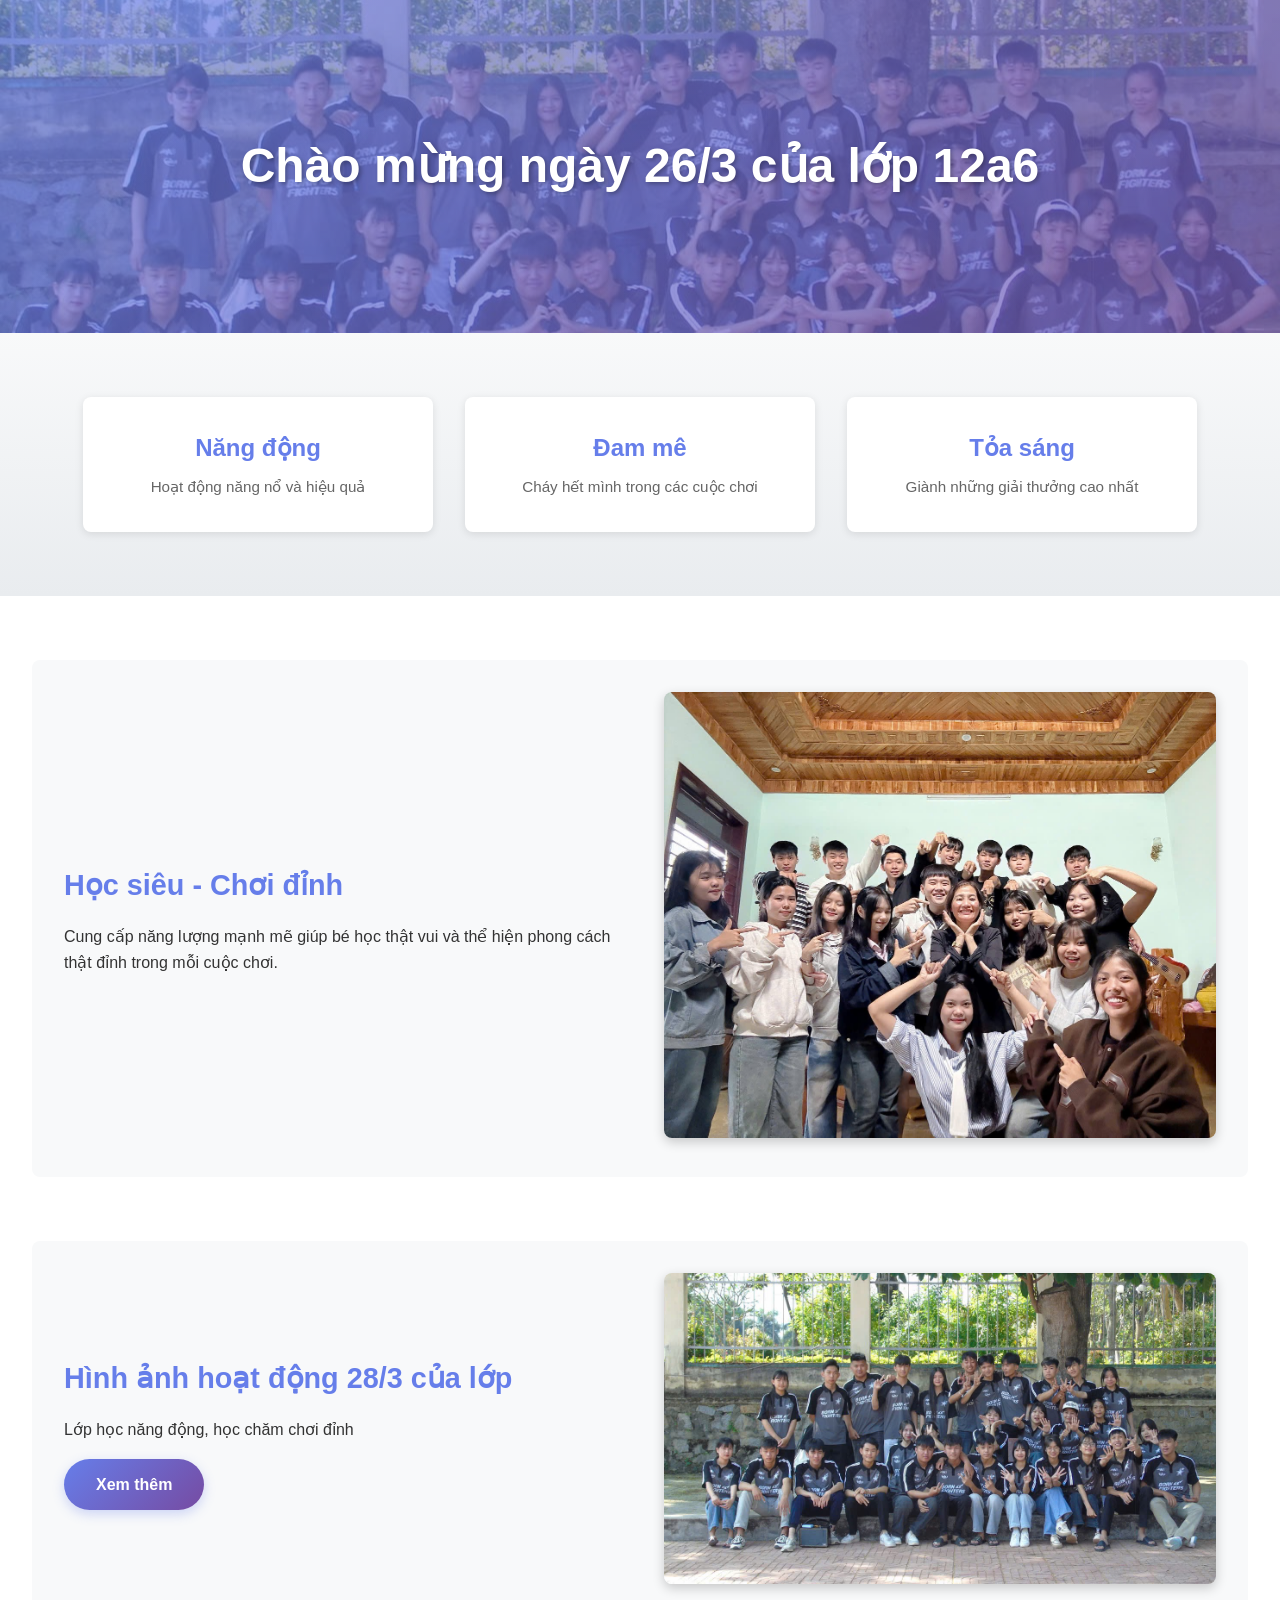
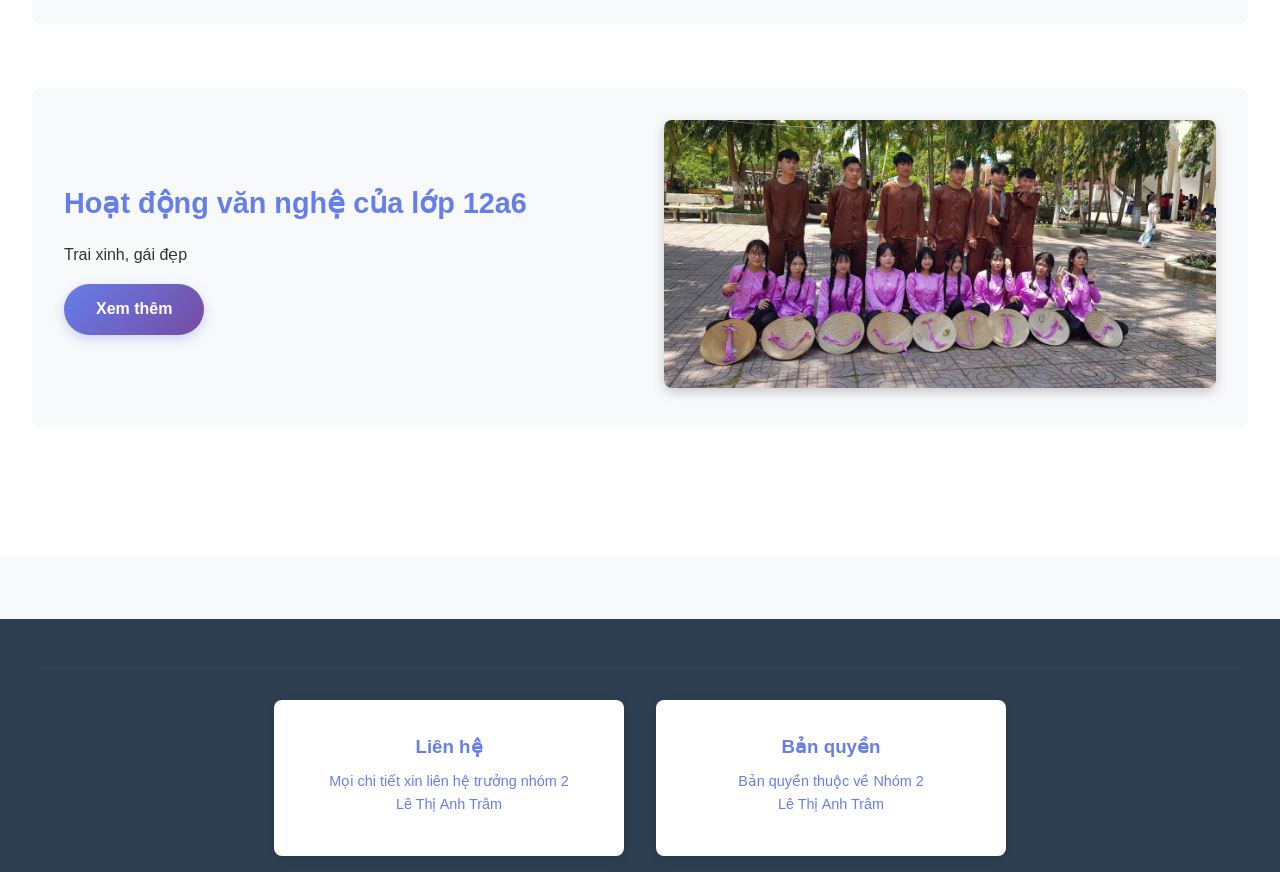
<file: index.html>
<!DOCTYPE html>
<html lang="vi">
	<head>
		<meta charset="utf-8">
		<meta name="viewport" content="width=device-width, initial-scale=1.0">
		<title>Trang chủ - Lớp 12a6</title>
		<link href="styles.css" rel="stylesheet" type="text/css">
	</head>

	<body>
		<div class="banner">
			<div class="banner-content">
				<h1>Chào mừng ngày 26/3 của lớp 12a6</h1>
			</div>
		</div>

		<div class="slogan">
			<div class="row">
				<div class="block_3">
					<h3>Năng động</h3>
					<p class="text-content">Hoạt động năng nổ và hiệu quả</p>
				</div>
				<div class="block_3">
					<h3>Đam mê</h3>
					<p class="text-content">Cháy hết mình trong các cuộc chơi</p>
				</div>
				<div class="block_3">
					<h3>Tỏa sáng</h3>
					<p class="text-content">Giành những giải thưởng cao nhất</p>
				</div>
			</div>
		</div>
		
		<div class="content">
			<div class="content-item">
				<div class="content-text">
					<h3>Học siêu - Chơi đỉnh</h3>
					<p>Cung cấp năng lượng mạnh mẽ giúp bé học thật vui và thể hiện phong cách thật đỉnh trong mỗi cuộc chơi.</p>
				</div>
				<div class="content-image">
					<img src="anh9.jpg" alt="Học siêu - Chơi đỉnh">
				</div>
			</div>

			<div class="content-item reverse">
				<div class="content-image">
					<img src="anh3.jpg" alt="Câu lạc bộ thể thao">
				</div>
				<div class="content-text">
					<h3>Hình ảnh hoạt động 28/3 của lớp</h3>
					<p>Lớp học năng động, học chăm chơi đỉnh</p>
					<a href="thethao.html" class="btn">Xem thêm</a>
				</div>
			</div>

			<div class="content-item">
				<div class="content-text">
					<h3>Hoạt động văn nghệ của lớp 12a6</h3>
					<p>Trai xinh, gái đẹp</p>
					<a href="nghethuat.html" class="btn">Xem thêm</a>
				</div>
				<div class="content-image">
					<img src="anh8.jpg" alt="Câu lạc bộ nghệ thuật">
				</div>
			</div>
		</div>

		<div class="footer">
			<div class="row">
				<div class="block_3">
					<h3>Liên hệ</h3> 
					<p>Mọi chi tiết xin liên hệ trưởng nhóm 2<br>Lê Thị Anh Trâm</p>
				</div>
				<div class="block_3">
					<h3>Bản quyền</h3> 
					<p>Bản quyền thuộc về Nhóm 2<br>Lê Thị Anh Trâm</p>
				</div>
			</div>
		</div>
	</body>
</html>
</file>
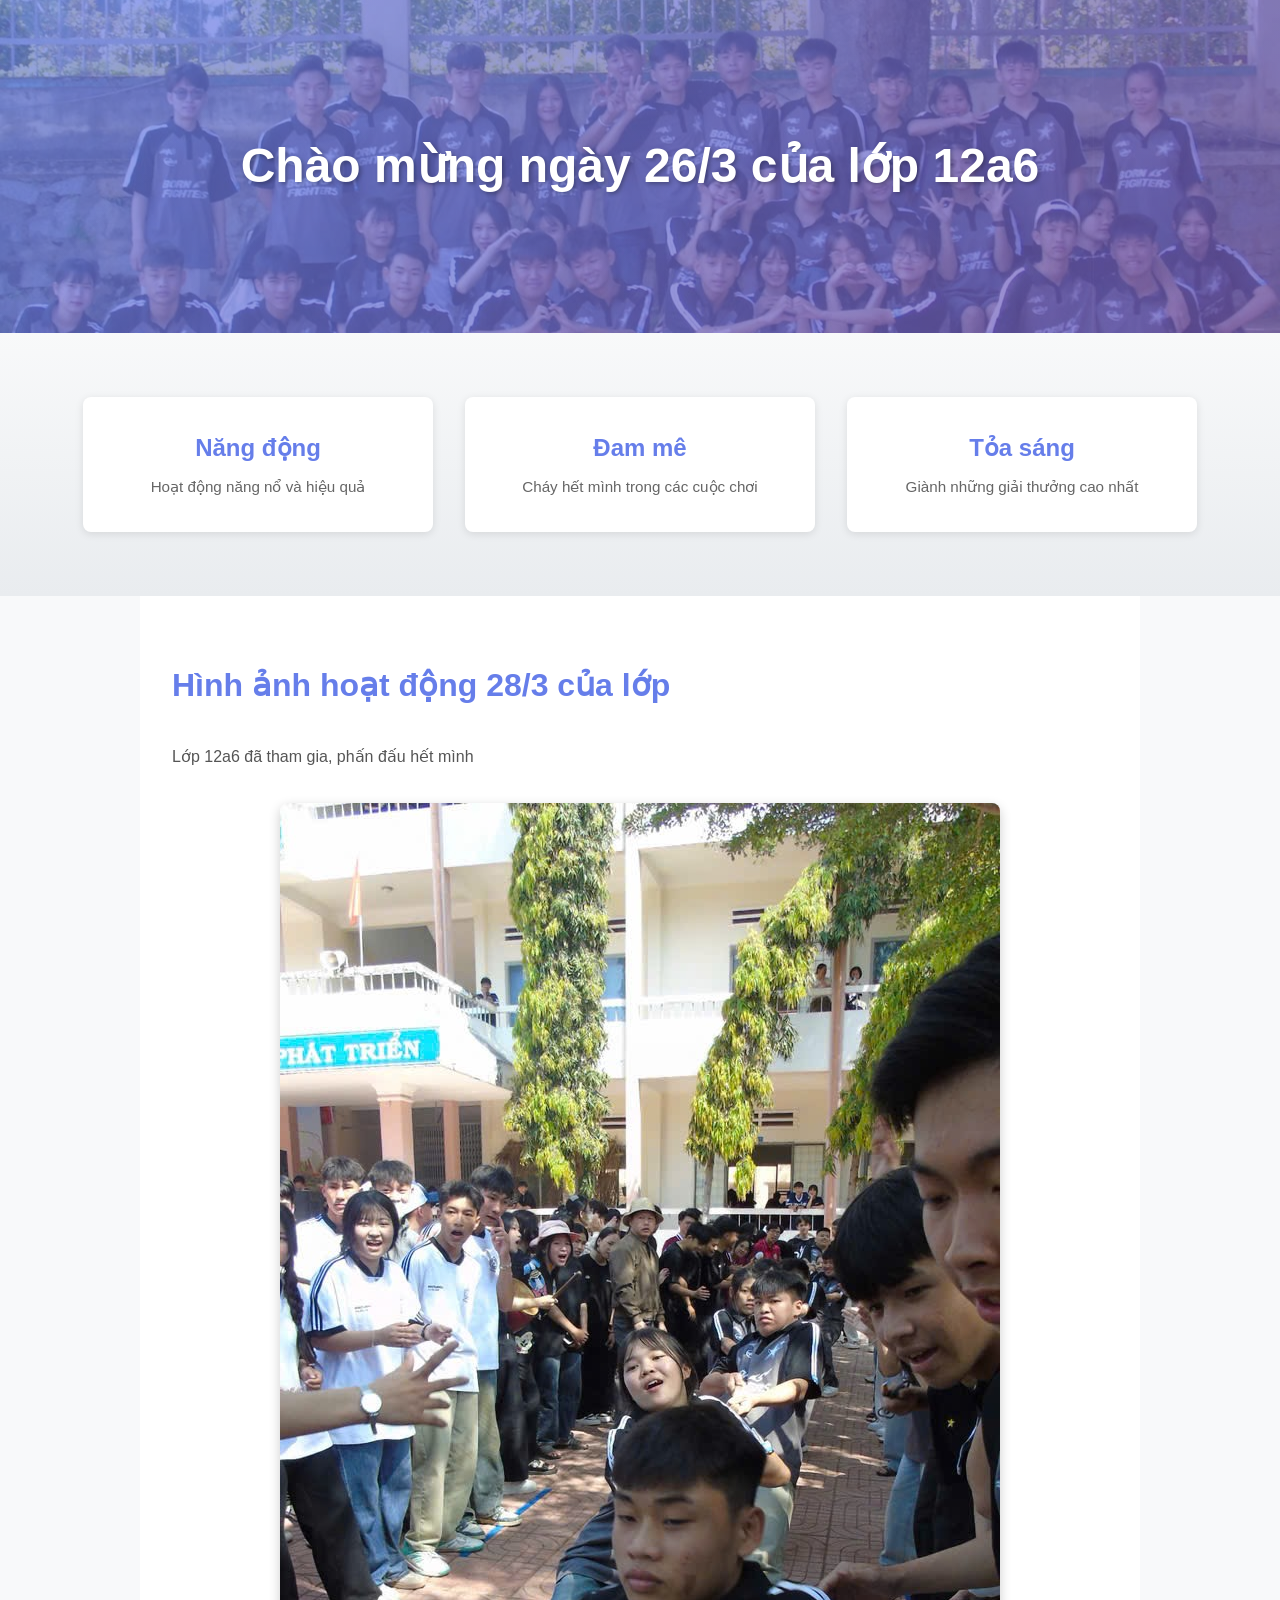
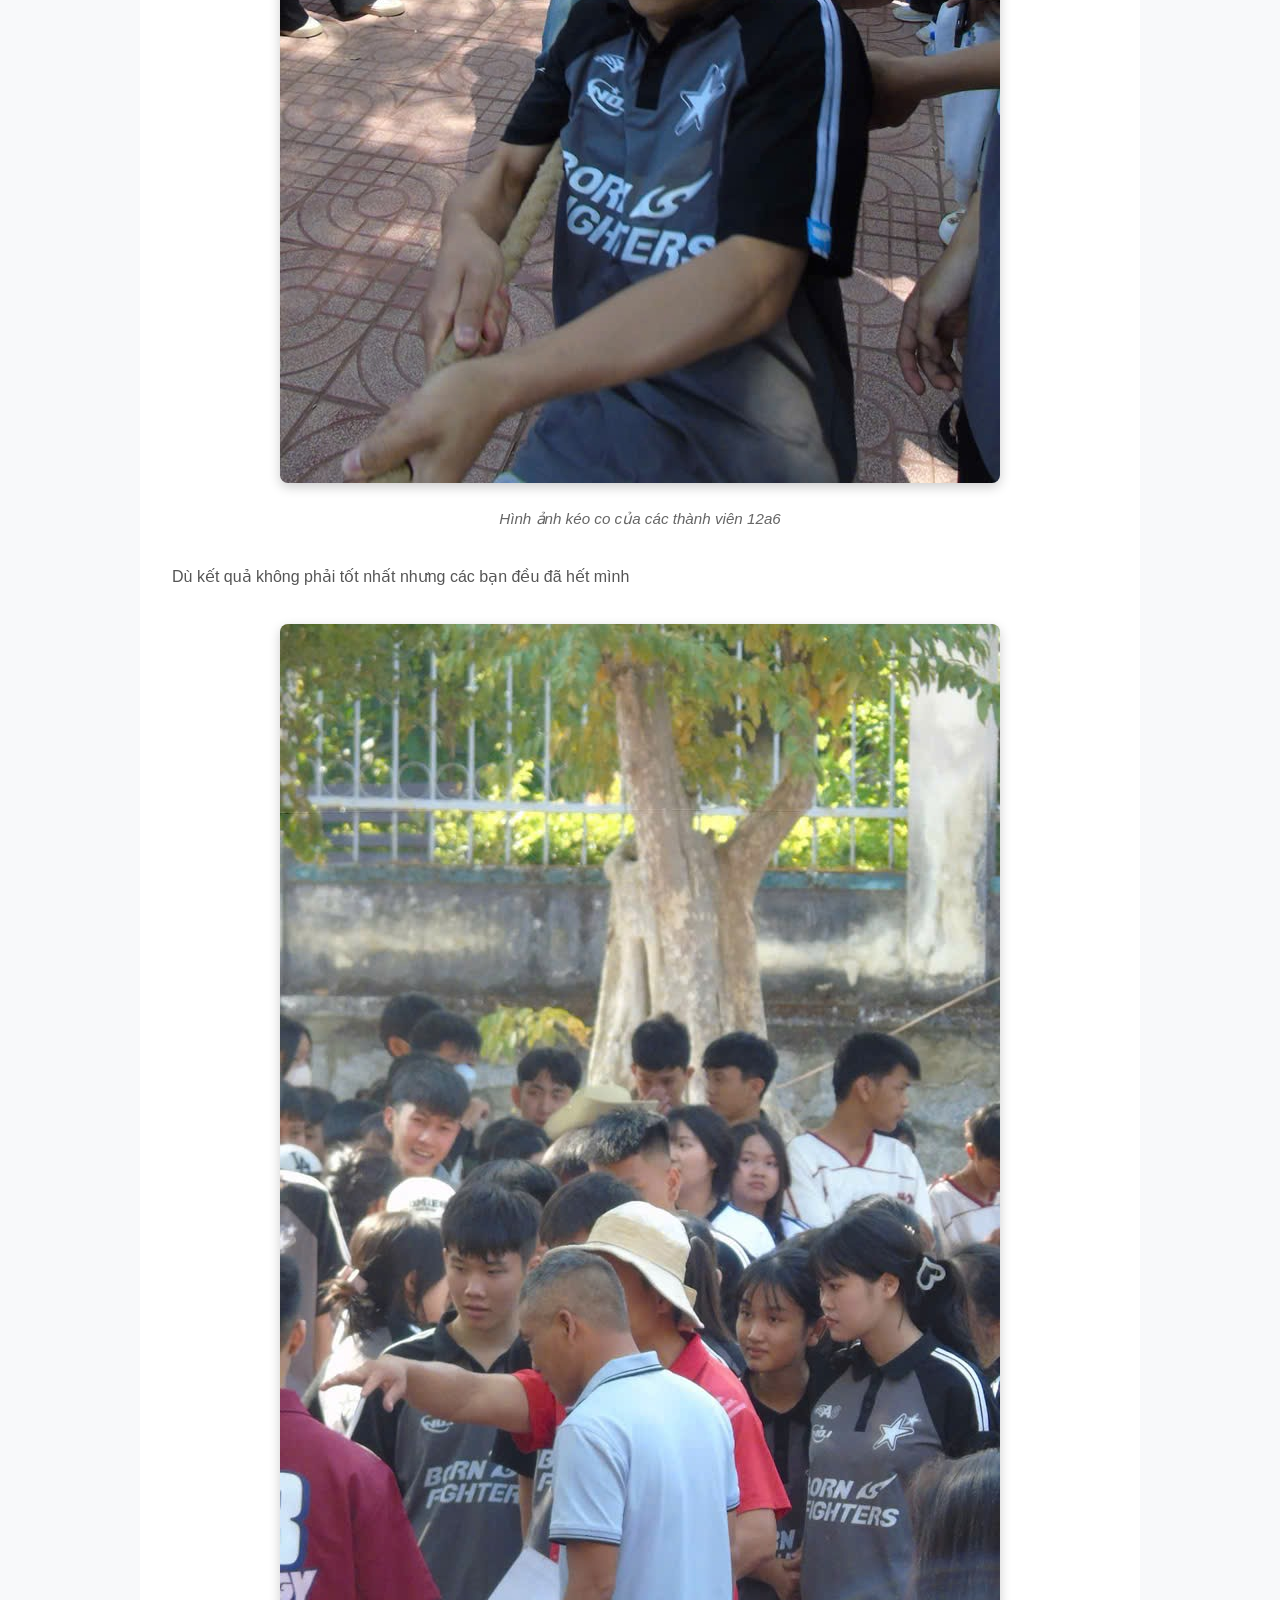
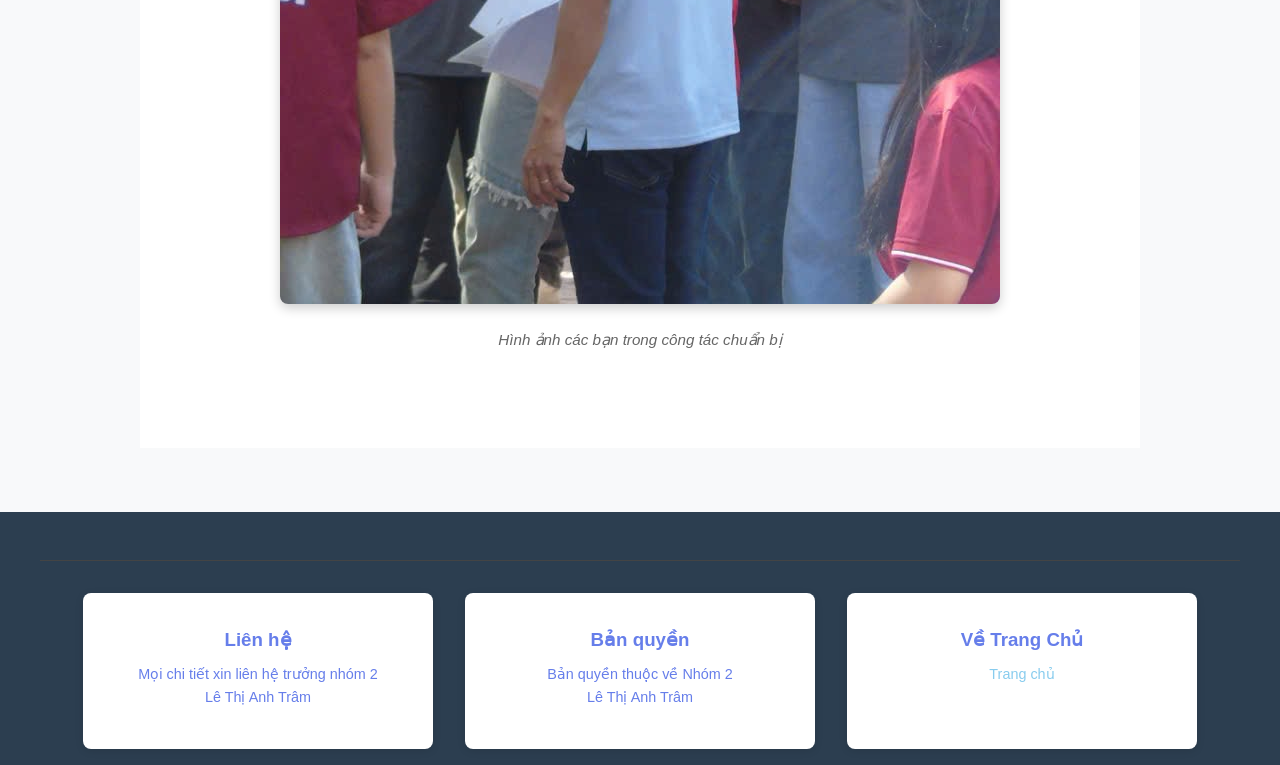
<file: thethao.html>
<!DOCTYPE html>
<html lang="vi">
	<head>
		<meta charset="utf-8">
		<meta name="viewport" content="width=device-width, initial-scale=1.0">
		<title>Thể thao - Lớp 12a6</title>
		<link href="styles.css" rel="stylesheet" type="text/css">
	</head>

	<body>
		<div class="banner">
			<div class="banner-content">
				<h2>Chào mừng ngày 26/3 của lớp 12a6</h2>
			</div>
		</div>

		<div class="slogan">
			<div class="row">
				<div class="block_3">
					<h3>Năng động</h3>
					<p class="text-content">Hoạt động năng nổ và hiệu quả</p>
				</div>
				<div class="block_3">
					<h3>Đam mê</h3>
					<p class="text-content">Cháy hết mình trong các cuộc chơi</p>
				</div>
				<div class="block_3">
					<h3>Tỏa sáng</h3>
					<p class="text-content">Giành những giải thưởng cao nhất</p>
				</div>
			</div>
		</div>
		
		<div class="main-content">
			<h2>Hình ảnh hoạt động 28/3 của lớp</h2>  



    		<p>Lớp 12a6 đã tham gia, phấn đấu hết mình</p>	

    		<figure>
    			<img src="anh7.jpg" alt="Hoạt động của các CLB thể thao"> 
    			<figcaption>Hình ảnh kéo co của các thành viên 12a6</figcaption>
    		</figure>

			<p>Dù kết quả không phải tốt nhất nhưng các bạn đều đã hết mình</p> 

			<figure>
    			<img src="anh1.jpg" alt="Hoạt động của các CLB thể thao"> 
    			<figcaption>Hình ảnh các bạn trong công tác chuẩn bị</figcaption>
    		</figure>
		</div>
		
		
		<div class="footer">
			<div class="row">
				<div class="block_3">
					<h3>Liên hệ</h3> 
					<p>Mọi chi tiết xin liên hệ trưởng nhóm 2<br>Lê Thị Anh Trâm</p>
				</div>
				<div class="block_3">
					<h3>Bản quyền</h3> 
					<p>Bản quyền thuộc về Nhóm 2<br>Lê Thị Anh Trâm</p>
				</div>
                                 <div class="block_3">
					<h3>Về Trang Chủ</h3> 
					<p>
						<a href="index.html">Trang chủ</a>
					</p>
				</div>
	
			</div>
		</div>
	</body>
</html>
</file>
<file: styles.css>
/* Reset & Base Styles */
* {
	margin: 0;
	padding: 0;
	box-sizing: border-box;
}

body {
	font-family: 'Segoe UI', Tahoma, Geneva, Verdana, sans-serif;
	line-height: 1.6;
	color: #333;
	background-color: #f8f9fa;
}

/* Banner */
.banner {
	background: linear-gradient(135deg, #667eea 0%, #764ba2 100%);
	background-attachment: fixed;
	padding: 8rem 2rem;
	text-align: center;
	color: white;
	position: relative;
	overflow: hidden;
}

.banner::before {
	content: '';
	position: absolute;
	top: 0;
	left: 0;
	right: 0;
	bottom: 0;
	background: url("anh4.jpg") center/cover;
	opacity: 0.3;
	z-index: 0;
}

.banner-content {
	position: relative;
	z-index: 1;
}

.banner h1,
.banner h2 {
	font-size: clamp(1.8rem, 5vw, 3rem);
	font-weight: 700;
	text-shadow: 2px 2px 4px rgba(0, 0, 0, 0.3);
	margin: 0;
}

/* Slogan Section */
.slogan {
	background: linear-gradient(to bottom, #f8f9fa, #e9ecef);
	padding: 4rem 2rem;
	text-align: center;
}

.slogan h3 {
	color: #667eea;
	font-size: 1.5rem;
	margin-bottom: 0.5rem;
}

.slogan .text-content {
	color: #666;
	font-size: 0.95rem;
}

/* Row & Blocks */
.row {
	display: flex;
	flex-wrap: wrap;
	justify-content: center;
	gap: 2rem;
	max-width: 1200px;
	margin: 0 auto;
}

.block_3 {
	flex: 1 1 auto;
	min-width: 250px;
	max-width: 350px;
	padding: 2rem;
	background: white;
	border-radius: 8px;
	box-shadow: 0 2px 8px rgba(0, 0, 0, 0.1);
	transition: all 0.3s ease;
}

.block_3:hover {
	transform: translateY(-5px);
	box-shadow: 0 8px 20px rgba(0, 0, 0, 0.15);
}

.block_3 a {
	text-decoration: none;
	color: white;
	transition: color 0.3s ease;
}

.block_3 a:hover {
	color: #ffd700;
}

/* Content Section */
.content {
	background-color: white;
	padding: 4rem 2rem;
}

.main-content {
	max-width: 1000px;
	margin: 0 auto;
	padding: 4rem 2rem;
	background: white;
}

.main-content h2 {
	color: #667eea;
	margin-bottom: 2rem;
	font-size: 2rem;
}

.main-content p {
	margin-bottom: 1.5rem;
	line-height: 1.8;
	color: #555;
}

/* Content Items (replaces table) */
.content-item {
	display: grid;
	grid-template-columns: 1fr 1fr;
	gap: 3rem;
	align-items: center;
	margin-bottom: 4rem;
	padding: 2rem;
	border-radius: 8px;
	background: #f8f9fa;
	transition: all 0.3s ease;
}

.content-item:hover {
	background: #e9ecef;
	box-shadow: 0 4px 12px rgba(0, 0, 0, 0.1);
}

.content-item.reverse {
	direction: rtl;
}

.content-item.reverse > * {
	direction: ltr;
}

.content-text h3 {
	color: #667eea;
	font-size: 1.8rem;
	margin-bottom: 1rem;
}

.content-image img {
	width: 100%;
	height: auto;
	border-radius: 8px;
	box-shadow: 0 4px 12px rgba(0, 0, 0, 0.2);
	transition: transform 0.3s ease;
}

.content-image img:hover {
	transform: scale(1.02);
}

/* Activity Lists */
.activity-list {
	list-style: none;
	padding: 0;
	margin: 2rem 0;
	display: flex;
	flex-wrap: wrap;
	gap: 1rem;
	justify-content: center;
}

.activity-list li {
	background: linear-gradient(135deg, #667eea 0%, #764ba2 100%);
	color: white;
	padding: 1rem 2rem;
	border-radius: 50px;
	font-size: 1.1rem;
	font-weight: 500;
	transition: all 0.3s ease;
	box-shadow: 0 4px 12px rgba(102, 126, 234, 0.3);
}

.activity-list li:hover {
	transform: translateY(-3px);
	box-shadow: 0 6px 20px rgba(102, 126, 234, 0.5);
}

.activity-list li a {
	color: white;
	text-decoration: none;
	transition: color 0.3s ease;
}

.activity-list li a:hover {
	color: #ffd700;
}

/* Figures */
figure {
	margin: 2rem 0;
	text-align: center;
}

figure img {
	max-width: 100%;
	height: auto;
	border-radius: 8px;
	box-shadow: 0 4px 12px rgba(0, 0, 0, 0.2);
}

figcaption {
	margin-top: 1rem;
	font-style: italic;
	color: #666;
	font-size: 0.95rem;
}

/* Video Container */
.video-container {
	position: relative;
	width: 100%;
	padding-bottom: 56.25%;
	height: 0;
	overflow: hidden;
	margin: 2rem 0;
	border-radius: 8px;
	box-shadow: 0 4px 12px rgba(0, 0, 0, 0.2);
}

.video-container iframe {
	position: absolute;
	top: 0;
	left: 0;
	width: 100%;
	height: 100%;
	border: none;
	border-radius: 8px;
}

/* Footer */
.footer {
	background-color: #2c3e50;
	color: white;
	padding: 3rem 2rem 1rem;
	text-align: center;
	margin-top: 4rem;
}

.footer h3 {
	color: #667eea;
	margin-bottom: 0.5rem;
}

.footer p {
	margin-bottom: 0.5rem;
	font-size: 0.9rem;
        color: #667eea;
}

.footer a {
	color: #88ccee;
	text-decoration: none;
	transition: color 0.3s ease;
}

.footer a:hover {
	color: #ffd700;
	text-decoration: underline;
}

.footer .row {
	border-top: 1px solid #444;
	padding-top: 2rem;
}

/* Responsive Design */
@media (max-width: 768px) {
	.banner {
		padding: 4rem 1rem;
	}

	.content-item {
		grid-template-columns: 1fr;
		gap: 2rem;
		margin-bottom: 2rem;
	}

	.block_3 {
		min-width: 100%;
		max-width: 100%;
	}

	.slogan {
		padding: 2rem 1rem;
	}

	.main-content {
		padding: 2rem 1rem;
	}

	.activity-list {
		flex-direction: column;
		align-items: stretch;
	}

	.activity-list li {
		text-align: center;
	}
}

/* Links */
a {
	text-decoration: none;
	transition: color 0.3s ease;
}

a:hover {
	color: #667eea;
}
.btn {
	display: inline-block;
	padding: 0.8rem 2rem;
	margin-top: 1rem;
	background: linear-gradient(135deg, #667eea 0%, #764ba2 100%);
	color: white !important;
	border-radius: 50px;
	font-weight: 600;
	transition: all 0.3s ease;
	box-shadow: 0 4px 12px rgba(102, 126, 234, 0.3);
}

.btn:hover {
	transform: translateY(-3px);
	box-shadow: 0 6px 20px rgba(102, 126, 234, 0.5);

}
</file>
